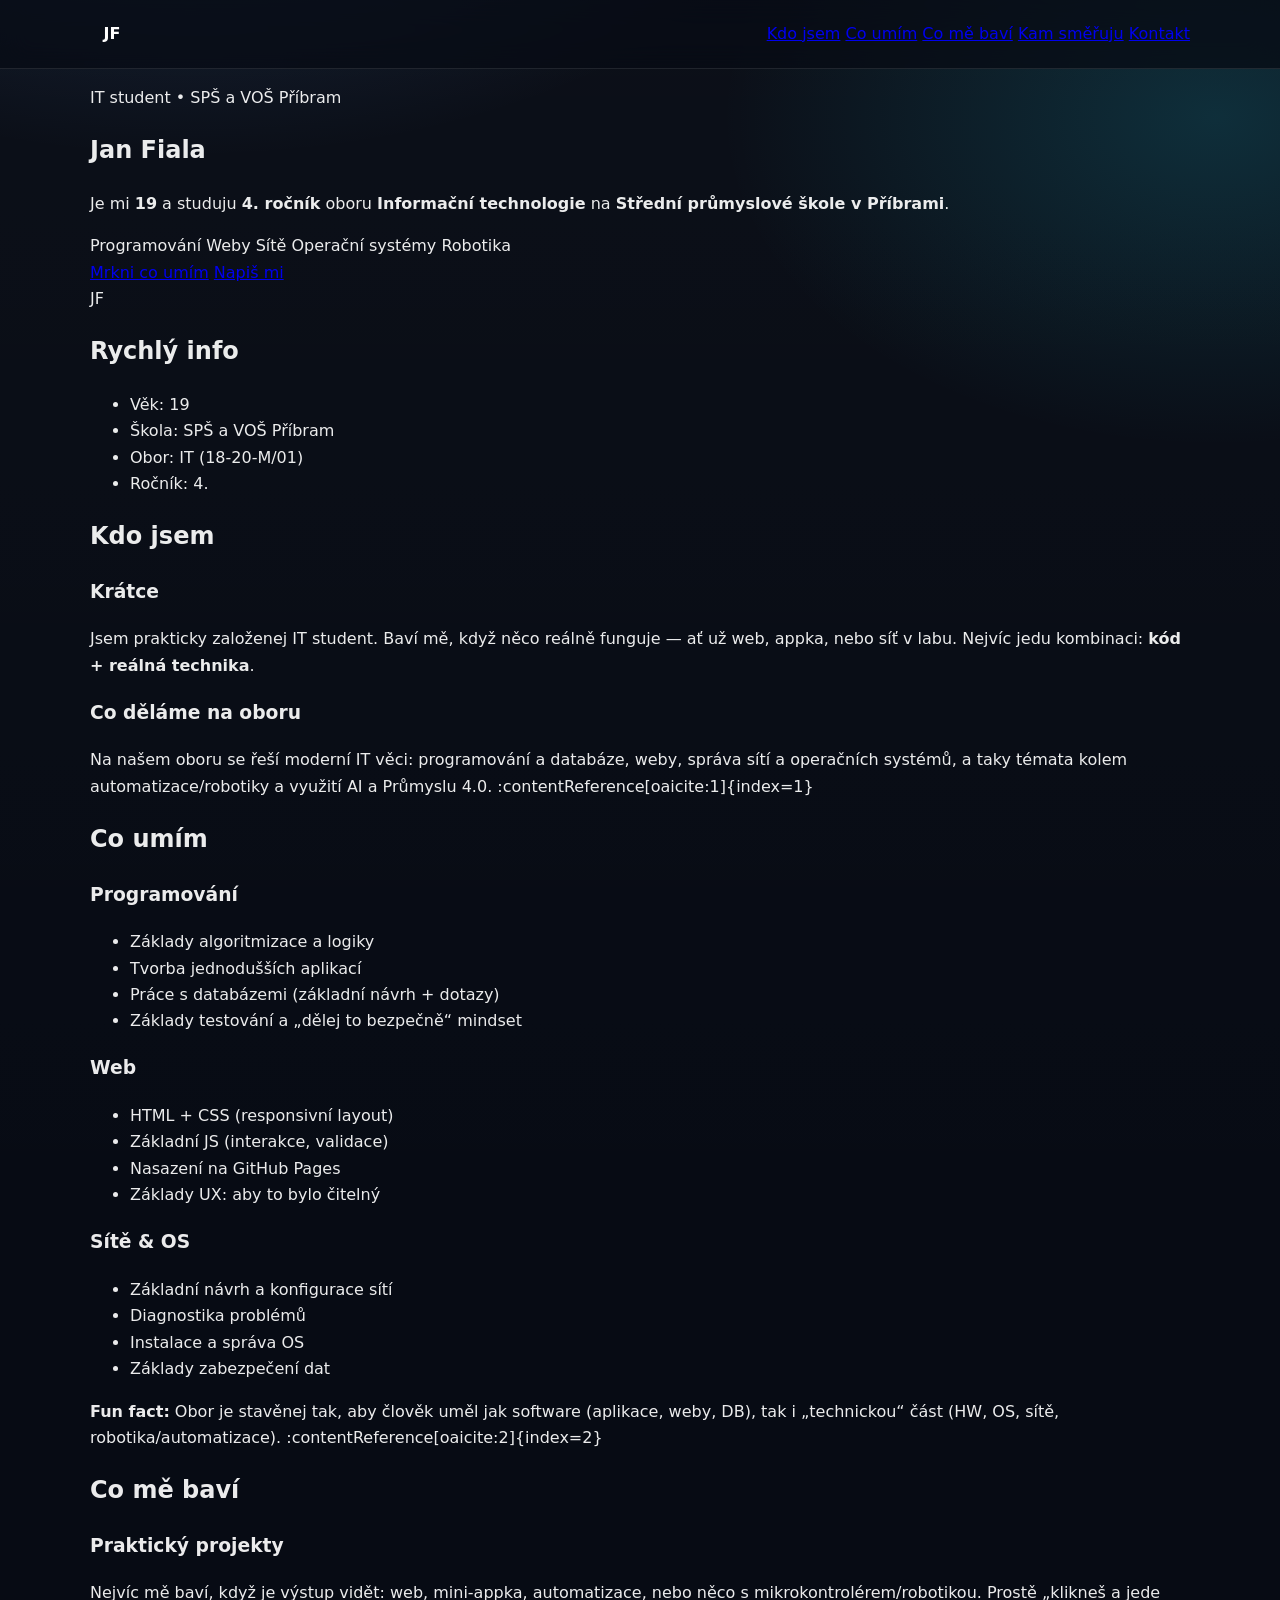
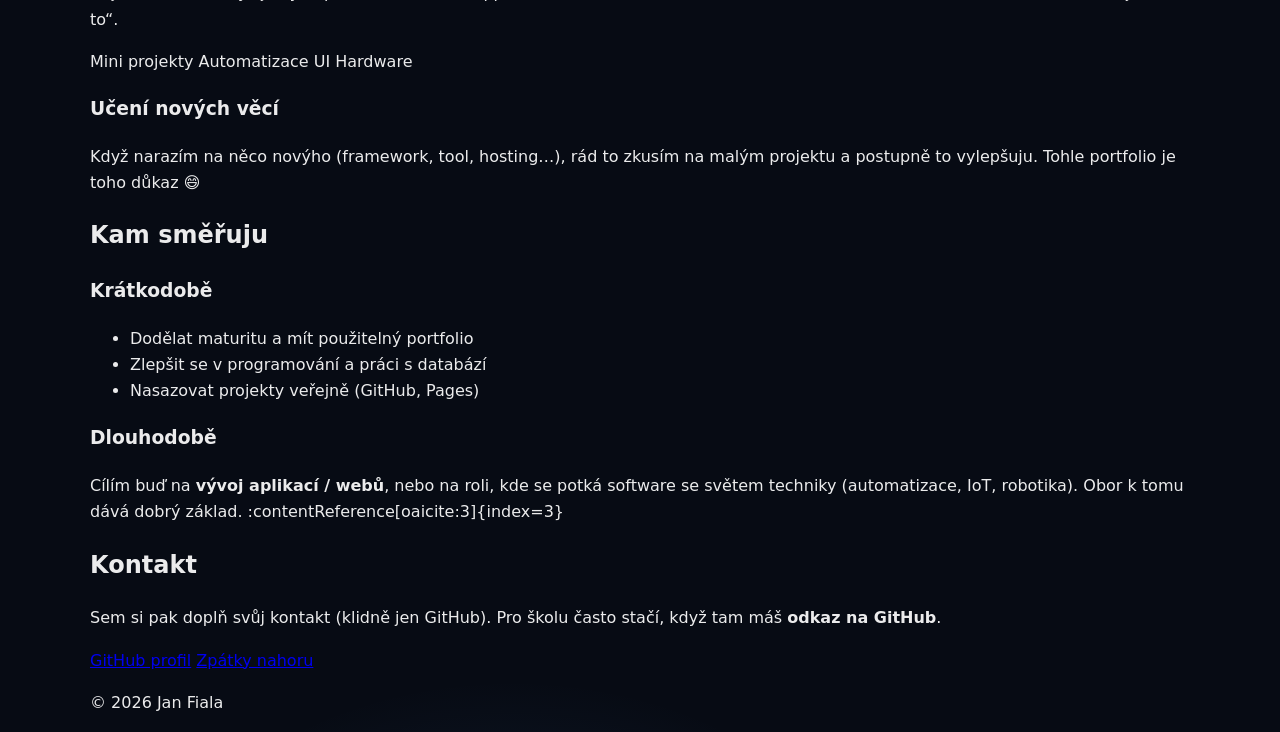
<file: index.html>
<!doctype html>
<html lang="cs">
<head>
  <meta charset="utf-8" />
  <meta name="viewport" content="width=device-width, initial-scale=1" />
  <title>Jan Fiala — Osobní IT profil</title>
  <meta name="description" content="Osobní IT profil — Jan Fiala, student SPŠ Příbram (IT), 4. ročník." />
  <link rel="stylesheet" href="profil.css" />
</head>

<body>
  <header class="topbar">
    <div class="container">
      <a class="brand" href="#top">JF</a>

      <nav class="nav">
        <a href="#kdo">Kdo jsem</a>
        <a href="#umim">Co umím</a>
        <a href="#bavi">Co mě baví</a>
        <a href="#smer">Kam směřuju</a>
        <a class="btn" href="#kontakt">Kontakt</a>
      </nav>
    </div>
  </header>

  <main id="top">
    <section class="hero">
      <div class="container hero-grid">
        <div>
          <p class="badge">IT student • SPŠ a VOŠ Příbram</p>
          <h1>Jan Fiala</h1>
          <p class="lead">
            Je mi <strong>19</strong> a studuju <strong>4. ročník</strong> oboru <strong>Informační technologie</strong>
            na <strong>Střední průmyslové škole v Příbrami</strong>.
          </p>

          <div class="chips">
            <span class="chip">Programování</span>
            <span class="chip">Weby</span>
            <span class="chip">Sítě</span>
            <span class="chip">Operační systémy</span>
            <span class="chip">Robotika</span>
          </div>

          <div class="cta">
            <a class="btn primary" href="#umim">Mrkni co umím</a>
            <a class="btn ghost" href="#kontakt">Napiš mi</a>
          </div>
        </div>

        <aside class="card profile">
          <div class="avatar" aria-hidden="true">JF</div>
          <div class="profile-text">
            <h2 class="h3">Rychlý info</h2>
            <ul class="list">
              <li><span>Věk:</span> 19</li>
              <li><span>Škola:</span> SPŠ a VOŠ Příbram</li>
              <li><span>Obor:</span> IT (18-20-M/01)</li>
              <li><span>Ročník:</span> 4.</li>
            </ul>
          </div>
        </aside>
      </div>
    </section>

    <section id="kdo" class="section">
      <div class="container">
        <h2>Kdo jsem</h2>
        <div class="grid two">
          <div class="card">
            <h3>Krátce</h3>
            <p>
              Jsem prakticky založenej IT student. Baví mě, když něco reálně funguje —
              ať už web, appka, nebo síť v labu. Nejvíc jedu kombinaci: <strong>kód + reálná technika</strong>.
            </p>
          </div>

          <div class="card">
            <h3>Co děláme na oboru</h3>
            <p>
              Na našem oboru se řeší moderní IT věci: programování a databáze, weby,
              správa sítí a operačních systémů, a taky témata kolem automatizace/robotiky
              a využití AI a Průmyslu 4.0. :contentReference[oaicite:1]{index=1}
            </p>
          </div>
        </div>
      </div>
    </section>

    <section id="umim" class="section">
      <div class="container">
        <h2>Co umím</h2>

        <div class="grid three">
          <div class="card">
            <h3>Programování</h3>
            <ul class="bullets">
              <li>Základy algoritmizace a logiky</li>
              <li>Tvorba jednodušších aplikací</li>
              <li>Práce s databázemi (základní návrh + dotazy)</li>
              <li>Základy testování a „dělej to bezpečně“ mindset</li>
            </ul>
          </div>

          <div class="card">
            <h3>Web</h3>
            <ul class="bullets">
              <li>HTML + CSS (responsivní layout)</li>
              <li>Základní JS (interakce, validace)</li>
              <li>Nasazení na GitHub Pages</li>
              <li>Základy UX: aby to bylo čitelný</li>
            </ul>
          </div>

          <div class="card">
            <h3>Sítě & OS</h3>
            <ul class="bullets">
              <li>Základní návrh a konfigurace sítí</li>
              <li>Diagnostika problémů</li>
              <li>Instalace a správa OS</li>
              <li>Základy zabezpečení dat</li>
            </ul>
          </div>
        </div>

        <div class="note">
          <strong>Fun fact:</strong> Obor je stavěnej tak, aby člověk uměl jak software (aplikace, weby, DB),
          tak i „technickou“ část (HW, OS, sítě, robotika/automatizace). :contentReference[oaicite:2]{index=2}
        </div>
      </div>
    </section>

    <section id="bavi" class="section">
      <div class="container">
        <h2>Co mě baví</h2>
        <div class="grid two">
          <div class="card">
            <h3>Praktický projekty</h3>
            <p>
              Nejvíc mě baví, když je výstup vidět: web, mini-appka, automatizace,
              nebo něco s mikrokontrolérem/robotikou. Prostě „klikneš a jede to“.
            </p>
            <div class="chips">
              <span class="chip">Mini projekty</span>
              <span class="chip">Automatizace</span>
              <span class="chip">UI</span>
              <span class="chip">Hardware</span>
            </div>
          </div>

          <div class="card">
            <h3>Učení nových věcí</h3>
            <p>
              Když narazím na něco novýho (framework, tool, hosting…), rád to zkusím
              na malým projektu a postupně to vylepšuju. Tohle portfolio je toho důkaz 😄
            </p>
          </div>
        </div>
      </div>
    </section>

    <section id="smer" class="section">
      <div class="container">
        <h2>Kam směřuju</h2>
        <div class="grid two">
          <div class="card">
            <h3>Krátkodobě</h3>
            <ul class="bullets">
              <li>Dodělat maturitu a mít použitelný portfolio</li>
              <li>Zlepšit se v programování a práci s databází</li>
              <li>Nasazovat projekty veřejně (GitHub, Pages)</li>
            </ul>
          </div>

          <div class="card">
            <h3>Dlouhodobě</h3>
            <p>
              Cílím buď na <strong>vývoj aplikací / webů</strong>, nebo na roli, kde se potká
              software se světem techniky (automatizace, IoT, robotika).
              Obor k tomu dává dobrý základ. :contentReference[oaicite:3]{index=3}
            </p>
          </div>
        </div>
      </div>
    </section>

    <section id="kontakt" class="section">
      <div class="container">
        <h2>Kontakt</h2>
        <div class="card">
          <p>
            Sem si pak doplň svůj kontakt (klidně jen GitHub).  
            Pro školu často stačí, když tam máš <strong>odkaz na GitHub</strong>.
          </p>

          <div class="contact">
            <a class="btn primary" href="https://github.com/" target="_blank" rel="noreferrer">GitHub profil</a>
            <a class="btn ghost" href="#top">Zpátky nahoru</a>
          </div>

          <p class="small">
            © <span id="year"></span> Jan Fiala
          </p>
        </div>
      </div>
    </section>
  </main>

  <script>
    document.getElementById("year").textContent = new Date().getFullYear();
  </script>
</body>
</html>
</file>
<file: profil.css>
:root{
  --bg: #070b14;
  --panel: rgba(255,255,255,.07);
  --panel2: rgba(255,255,255,.10);
  --text: rgba(255,255,255,.92);
  --muted: rgba(255,255,255,.70);
  --line: rgba(255,255,255,.14);

  --accent: #60a5fa;
  --accent2:#22d3ee;

  --shadow: 0 18px 45px rgba(0,0,0,.45);
  --shadow2: 0 10px 25px rgba(0,0,0,.35);

  --radius: 18px;
}

*{ box-sizing:border-box; }
html{ scroll-behavior:smooth; }
body{
  margin:0;
  font-family: ui-sans-serif, system-ui, -apple-system, Segoe UI, Roboto, Arial, "Noto Sans", "Helvetica Neue";
  color: var(--text);
  line-height: 1.65;

  /* víc “wow” pozadí */
  background:
    radial-gradient(1100px 650px at 15% -10%, rgba(96,165,250,.22), transparent 60%),
    radial-gradient(900px 600px at 95% 5%, rgba(34,211,238,.16), transparent 55%),
    radial-gradient(700px 520px at 40% 110%, rgba(96,165,250,.12), transparent 55%),
    linear-gradient(180deg, rgba(255,255,255,.02), transparent 55%),
    var(--bg);
}

.container{
  width: min(1100px, calc(100% - 40px));
  margin: 0 auto;
}

/* TOPBAR */
.topbar{
  position: sticky;
  top: 0;
  z-index: 50;
  backdrop-filter: blur(14px);
  background: rgba(7,11,20,.75);
  border-bottom: 1px solid rgba(255,255,255,.10);
}

.topbar .container{
  display:flex;
  align-items:center;
  justify-content: space-between;
  padding: 12px 0;
}

.brand{
  width: 44px; height: 44px;
  display:grid; place-items:center;
  text-decoration:none;
  color: white;
  font-weight: 900;
  border-radius: 14px;
  background:
    radial-gradient(16px 16px at 30%
</file>
